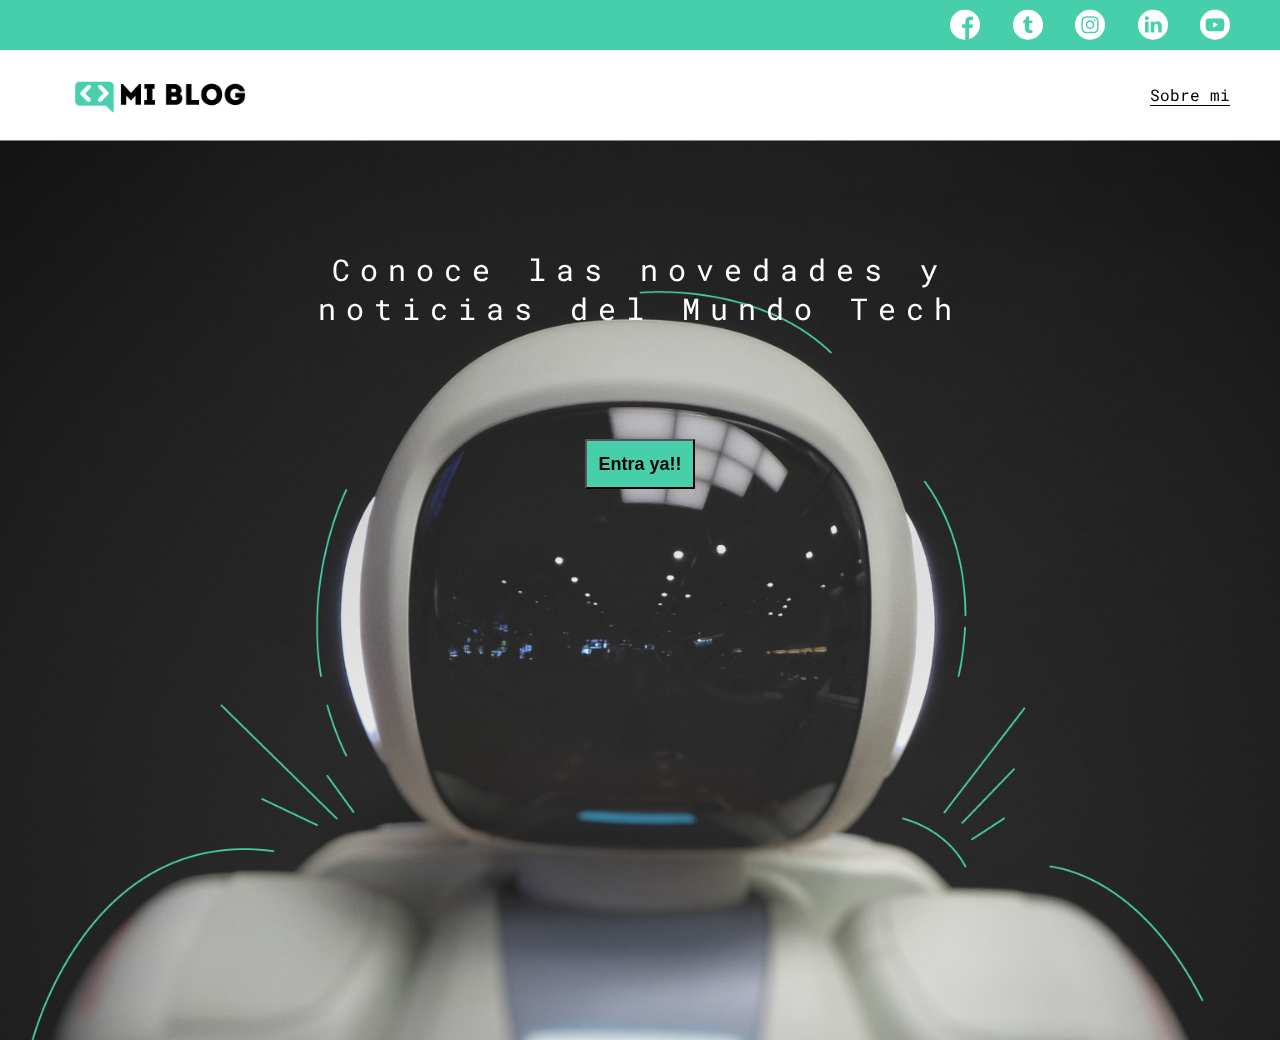
<file: index.html>
<!DOCTYPE html>
<html lang="en">
  <head>
    <meta charset="UTF-8" />
    <meta http-equiv="X-UA-Compatible" content="IE=edge" />
    <meta name="viewport" content="width=device-width, initial-scale=1.0" />
    <title>My Blog</title>
    <link rel="stylesheet" href="./css/main.css" />
    <link rel="stylesheet" href="./css/font/flaticon.css" />
  </head>
  <body class="home-body">
    <header>
      <section class="header-icons-container">
        <div class="icons">
          <a href=""><span class="flaticon-001-facebook"></span></a>
          <a href=""><span class="flaticon-002-twitter"></span></a>
          <a href=""><span class="flaticon-011-instagram"></span></a>
          <a href=""><span class="flaticon-010-linkedin"></span></a>
          <a href=""><span class="flaticon-008-youtube"></span></a>
        </div>
      </section>
      <nav>
        <section class="nav-logo-container">
          <a href="./index.html"
            ><img src="./assets/img/Logo-negro.png" alt="Logo mi blog"
          /></a>
        </section>
        <section class="profile-link">
          <a href="./perfil.html">Sobre mi</a>
        </section>
      </nav>
    </header>
    <main class="home-main">
      <section>
        <p class="home-main-text">
          Conoce las novedades y noticias del Mundo Tech
        </p>
        <button class="home-main-button">
          <a href="blogs.html">Entra ya!!</a>
        </button>
      </section>
    </main>
  </body>
</html>
</file>
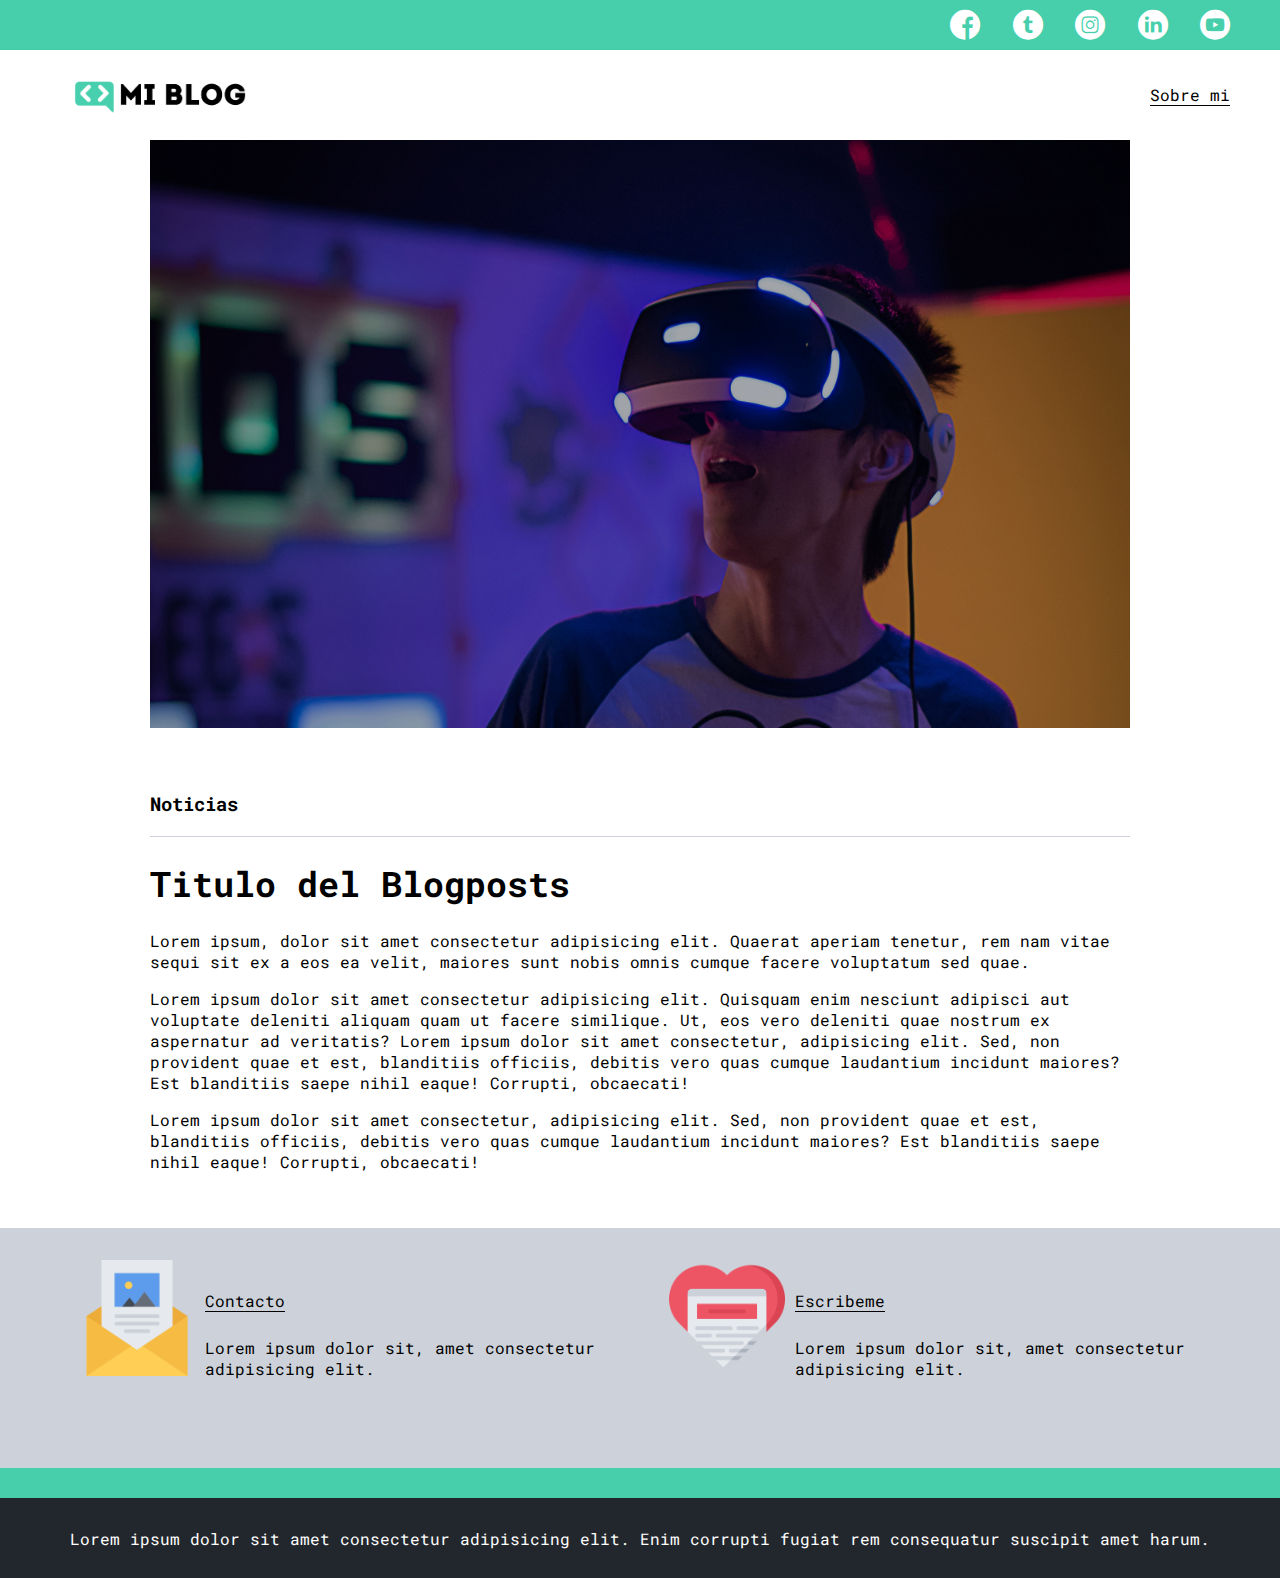
<file: blog.html>
<!DOCTYPE html>
<html lang="en">
  <head>
    <meta charset="UTF-8" />
    <meta http-equiv="X-UA-Compatible" content="IE=edge" />
    <meta name="viewport" content="width=device-width, initial-scale=1.0" />
    <title>My Blog</title>
    <link rel="stylesheet" href="./css/main.css" />
    <link rel="stylesheet" href="./css/font/flaticon.css" />
  </head>
  <body>
    <header>
      <section class="header-icons-container">
        <div class="icons">
          <a href=""><span class="flaticon-001-facebook"></span></a>
          <a href=""><span class="flaticon-002-twitter"></span></a>
          <a href=""><span class="flaticon-011-instagram"></span></a>
          <a href=""><span class="flaticon-010-linkedin"></span></a>
          <a href=""><span class="flaticon-008-youtube"></span></a>
        </div>
      </section>
      <nav>
        <section class="nav-logo-container">
          <a href="./index.html"
            ><img src="./assets/img/Logo-negro.png" alt="Logo mi blog"
          /></a>
        </section>
        <section class="profile-link">
          <a href="./perfil.html">Sobre mi</a>
        </section>
      </nav>
    </header>
    <main>
      <section class="grid-container blogposts-img-container">
        <img src="./assets/img/post-1.png" alt="" />
      </section>
      <section class="blogposts-main-container">
        <div class="grid-container">
          <h3>Noticias</h3>
          <article>
            <h1>Titulo del Blogposts</h1>
            <p>
              Lorem ipsum, dolor sit amet consectetur adipisicing elit. Quaerat
              aperiam tenetur, rem nam vitae sequi sit ex a eos ea velit,
              maiores sunt nobis omnis cumque facere voluptatum sed quae.
            </p>
            <p>
              Lorem ipsum dolor sit amet consectetur adipisicing elit. Quisquam
              enim nesciunt adipisci aut voluptate deleniti aliquam quam ut
              facere similique. Ut, eos vero deleniti quae nostrum ex aspernatur
              ad veritatis? Lorem ipsum dolor sit amet consectetur, adipisicing
              elit. Sed, non provident quae et est, blanditiis officiis, debitis
              vero quas cumque laudantium incidunt maiores? Est blanditiis saepe
              nihil eaque! Corrupti, obcaecati!
            </p>
            <p>
              Lorem ipsum dolor sit amet consectetur, adipisicing elit. Sed, non
              provident quae et est, blanditiis officiis, debitis vero quas
              cumque laudantium incidunt maiores? Est blanditiis saepe nihil
              eaque! Corrupti, obcaecati!
            </p>
          </article>
        </div>
      </section>
      <section class="contact-main-container">
        <div class="contact-left">
          <img src="./assets/img/013-newsletter.png" alt="" />
          <div>
            <a href="">Contacto</a>
            <p>Lorem ipsum dolor sit, amet consectetur adipisicing elit.</p>
          </div>
        </div>
        <div class="contact-right">
          <img src="./assets/img/006-like.png" alt="" />
          <div>
            <a href="">Escribeme</a>
            <p>Lorem ipsum dolor sit, amet consectetur adipisicing elit.</p>
          </div>
        </div>
      </section>
    </main>
    <footer>
      <p>
        Lorem ipsum dolor sit amet consectetur adipisicing elit. Enim corrupti
        fugiat rem consequatur suscipit amet harum.
      </p>
    </footer>
  </body>
</html>
</file>
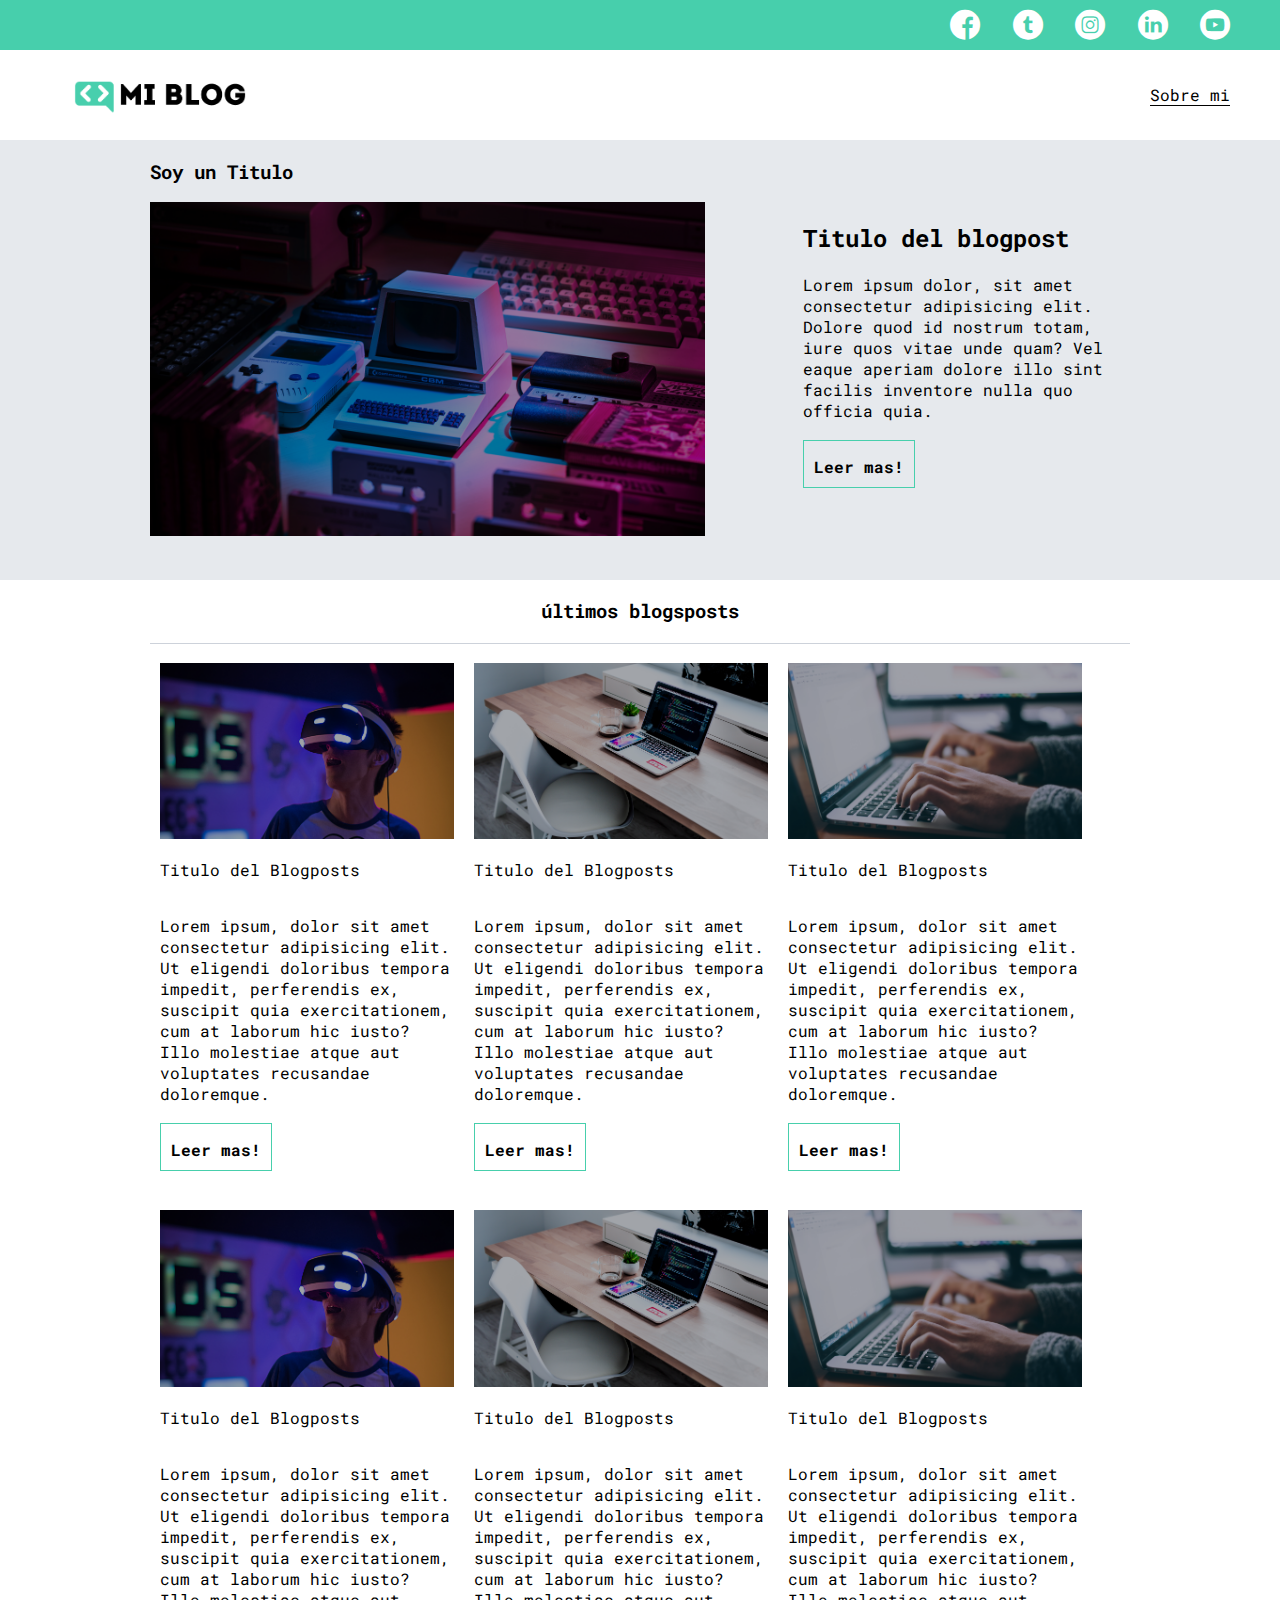
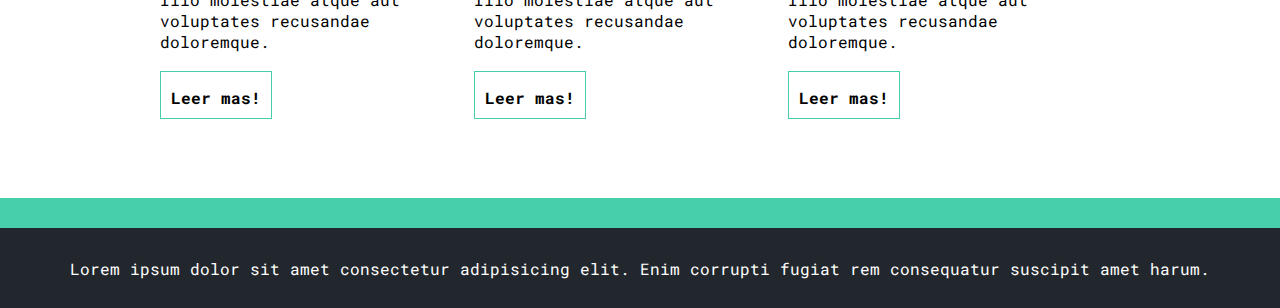
<file: blogs.html>
<!DOCTYPE html>
<html lang="en">
  <head>
    <meta charset="UTF-8" />
    <meta http-equiv="X-UA-Compatible" content="IE=edge" />
    <meta name="viewport" content="width=device-width, initial-scale=1.0" />
    <title>My Blog</title>
    <link rel="stylesheet" href="./css/main.css" />
    <link rel="stylesheet" href="./css/font/flaticon.css" />
  </head>
  <body>
    <header>
      <section class="header-icons-container">
        <div class="icons">
          <a href=""><span class="flaticon-001-facebook"></span></a>
          <a href=""><span class="flaticon-002-twitter"></span></a>
          <a href=""><span class="flaticon-011-instagram"></span></a>
          <a href=""><span class="flaticon-010-linkedin"></span></a>
          <a href=""><span class="flaticon-008-youtube"></span></a>
        </div>
      </section>
      <nav>
        <section class="nav-logo-container">
          <a href="./index.html"
            ><img src="./assets/img/Logo-negro.png" alt="Logo mi blog"
          /></a>
        </section>
        <section class="profile-link">
          <a href="./perfil.html">Sobre mi</a>
        </section>
      </nav>
    </header>
    <main class="blogs-main">
      <section class="blogs-news-container">
        <div class="grid-container blogs-main-new">
          <h3>Soy un Titulo</h3>
          <div class="blogs-news-img-container">
            <img src="./assets/img/main-news-img.png" alt="" />
          </div>
          <div class="blogs-news-info-container">
            <h2>Titulo del blogpost</h2>
            <p>
              Lorem ipsum dolor, sit amet consectetur adipisicing elit. Dolore
              quod id nostrum totam, iure quos vitae unde quam? Vel eaque
              aperiam dolore illo sint facilis inventore nulla quo officia quia.
            </p>
            <a href="" class="blogs-button">Leer mas!</a>
          </div>
        </div>
      </section>
      <section class="blogs-posts-container">
        <div class="grid-container">
          <h3>últimos blogsposts</h3>
          <article class="posts-container">
            <img src="assets/img/post-1.png" alt="" />
            <p>Titulo del Blogposts</p>
            <p>
              Lorem ipsum, dolor sit amet consectetur adipisicing elit. Ut
              eligendi doloribus tempora impedit, perferendis ex, suscipit quia
              exercitationem, cum at laborum hic iusto? Illo molestiae atque aut
              voluptates recusandae doloremque.
            </p>
            <a href="./blog.html" class="blogs-button">Leer mas!</a>
          </article>
          <article class="posts-container">
            <img src="assets/img/post-2.png" alt="" />
            <p>Titulo del Blogposts</p>
            <p>
              Lorem ipsum, dolor sit amet consectetur adipisicing elit. Ut
              eligendi doloribus tempora impedit, perferendis ex, suscipit quia
              exercitationem, cum at laborum hic iusto? Illo molestiae atque aut
              voluptates recusandae doloremque.
            </p>
            <a href="./blog.html" class="blogs-button">Leer mas!</a>
          </article>
          <article class="posts-container">
            <img src="assets/img/post-3.png" alt="" />
            <p>Titulo del Blogposts</p>
            <p>
              Lorem ipsum, dolor sit amet consectetur adipisicing elit. Ut
              eligendi doloribus tempora impedit, perferendis ex, suscipit quia
              exercitationem, cum at laborum hic iusto? Illo molestiae atque aut
              voluptates recusandae doloremque.
            </p>
            <a href="./blog.html" class="blogs-button">Leer mas!</a>
          </article>
          <article class="posts-container">
            <img src="assets/img/post-1.png" alt="" />
            <p>Titulo del Blogposts</p>
            <p>
              Lorem ipsum, dolor sit amet consectetur adipisicing elit. Ut
              eligendi doloribus tempora impedit, perferendis ex, suscipit quia
              exercitationem, cum at laborum hic iusto? Illo molestiae atque aut
              voluptates recusandae doloremque.
            </p>
            <a href="./blog.html" class="blogs-button">Leer mas!</a>
          </article>
          <article class="posts-container">
            <img src="assets/img/post-2.png" alt="" />
            <p>Titulo del Blogposts</p>
            <p>
              Lorem ipsum, dolor sit amet consectetur adipisicing elit. Ut
              eligendi doloribus tempora impedit, perferendis ex, suscipit quia
              exercitationem, cum at laborum hic iusto? Illo molestiae atque aut
              voluptates recusandae doloremque.
            </p>
            <a href="./blog.html" class="blogs-button">Leer mas!</a>
          </article>
          <article class="posts-container">
            <img src="assets/img/post-3.png" alt="" />
            <p>Titulo del Blogposts</p>
            <p>
              Lorem ipsum, dolor sit amet consectetur adipisicing elit. Ut
              eligendi doloribus tempora impedit, perferendis ex, suscipit quia
              exercitationem, cum at laborum hic iusto? Illo molestiae atque aut
              voluptates recusandae doloremque.
            </p>
            <a href="./blog.html" class="blogs-button">Leer mas!</a>
          </article>
        </div>
      </section>
    </main>
    <footer>
      <p>
        Lorem ipsum dolor sit amet consectetur adipisicing elit. Enim corrupti
        fugiat rem consequatur suscipit amet harum.
      </p>
    </footer>
  </body>
</html>
</file>
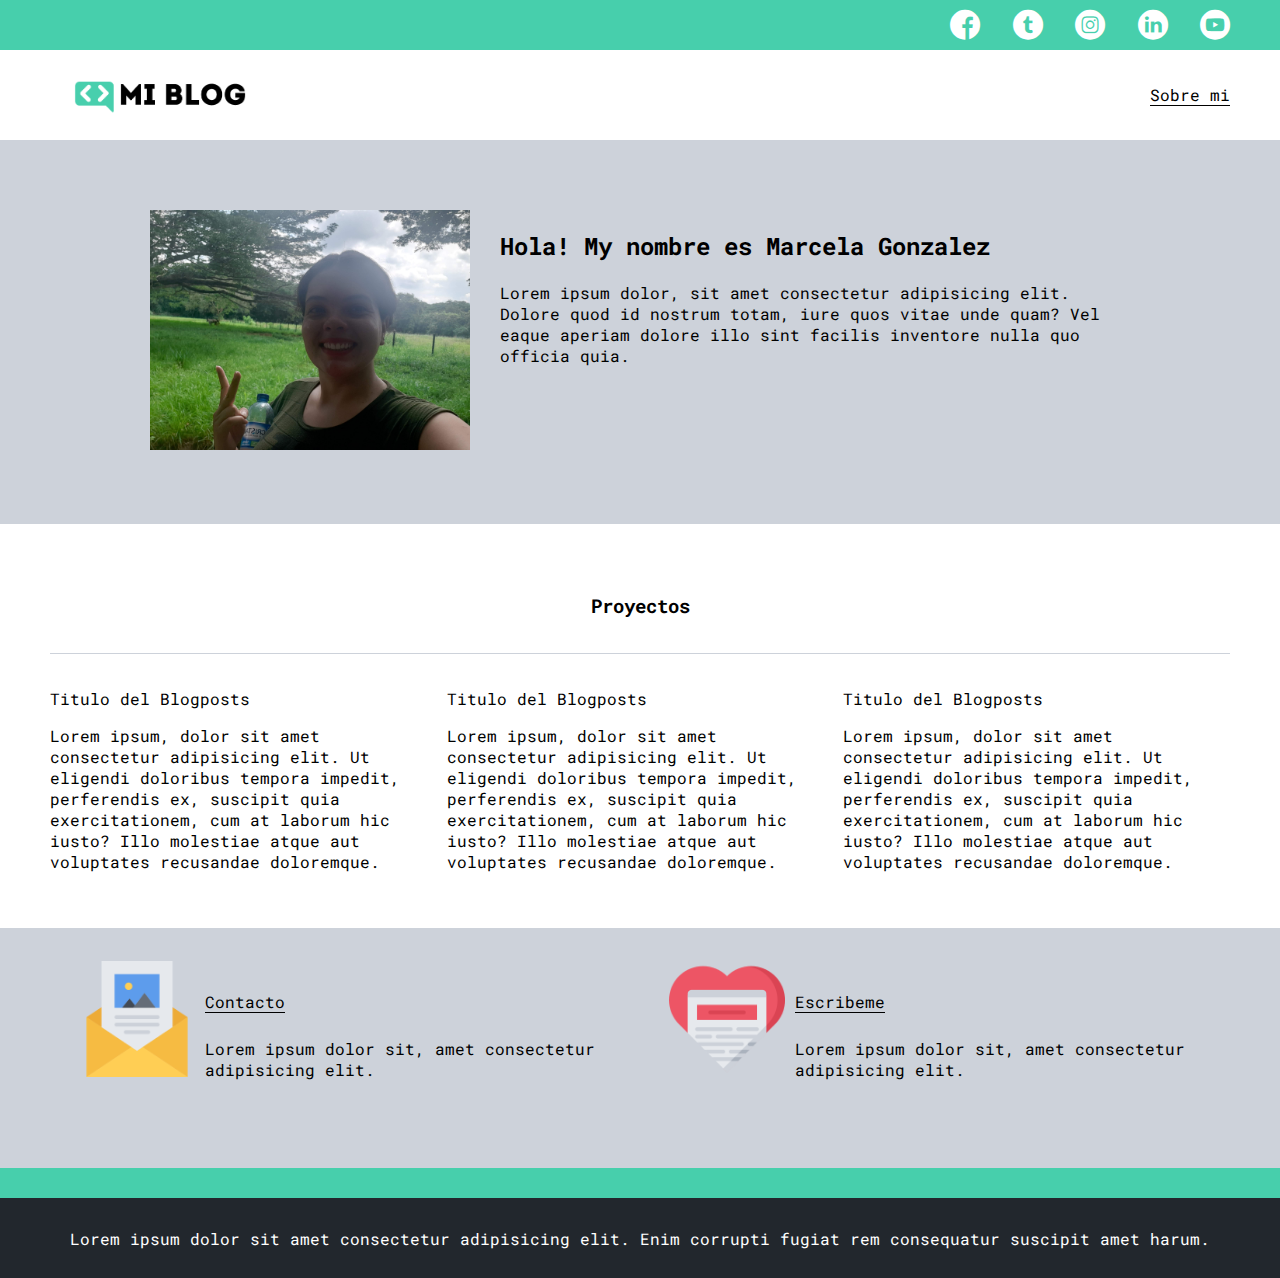
<file: perfil.html>
<!DOCTYPE html>
<html lang="en">
  <head>
    <meta charset="UTF-8" />
    <meta http-equiv="X-UA-Compatible" content="IE=edge" />
    <meta name="viewport" content="width=device-width, initial-scale=1.0" />
    <title>My Blog</title>
    <link rel="stylesheet" href="./css/main.css" />
    <link rel="stylesheet" href="./css/font/flaticon.css" />
    <link rel="stylesheet" href="./css/media-queries.css" />
  </head>
  <body>
    <header>
      <section class="header-icons-container">
        <div class="icons">
          <a href=""><span class="flaticon-001-facebook"></span></a>
          <a href=""><span class="flaticon-002-twitter"></span></a>
          <a href=""><span class="flaticon-011-instagram"></span></a>
          <a href=""><span class="flaticon-010-linkedin"></span></a>
          <a href=""><span class="flaticon-008-youtube"></span></a>
        </div>
      </section>
      <nav>
        <section class="nav-logo-container">
          <a href="./index.html"
            ><img src="./assets/img/Logo-negro.png" alt="Logo mi blog"
          /></a>
        </section>
        <section class="profile-link">
          <a href="./perfil.html">Sobre mi</a>
        </section>
      </nav>
    </header>
    <main class="blogs-main">
      <section class="profile-main-container">
        <div class="grid-container profile-container">
          <div>
            <img src="./assets/img/profile-pic.jpg" alt="" />
          </div>
          <div>
            <h2>Hola! My nombre es Marcela Gonzalez</h2>
            <p>
              Lorem ipsum dolor, sit amet consectetur adipisicing elit. Dolore
              quod id nostrum totam, iure quos vitae unde quam? Vel eaque
              aperiam dolore illo sint facilis inventore nulla quo officia quia.
            </p>
          </div>
        </div>
      </section>
      <section class="profile-main-proyects">
        <h3>Proyectos</h3>
        <div class="profile-proyects-container">
          <article class="posts-container">
            <p>Titulo del Blogposts</p>
            <p>
              Lorem ipsum, dolor sit amet consectetur adipisicing elit. Ut
              eligendi doloribus tempora impedit, perferendis ex, suscipit quia
              exercitationem, cum at laborum hic iusto? Illo molestiae atque aut
              voluptates recusandae doloremque.
            </p>
          </article>
          <article class="posts-container">
            <p>Titulo del Blogposts</p>
            <p>
              Lorem ipsum, dolor sit amet consectetur adipisicing elit. Ut
              eligendi doloribus tempora impedit, perferendis ex, suscipit quia
              exercitationem, cum at laborum hic iusto? Illo molestiae atque aut
              voluptates recusandae doloremque.
            </p>
          </article>
          <article class="posts-container">
            <p>Titulo del Blogposts</p>
            <p>
              Lorem ipsum, dolor sit amet consectetur adipisicing elit. Ut
              eligendi doloribus tempora impedit, perferendis ex, suscipit quia
              exercitationem, cum at laborum hic iusto? Illo molestiae atque aut
              voluptates recusandae doloremque.
            </p>
          </article>
        </div>
      </section>
      <section class="contact-main-container">
        <div class="contact-left">
          <img src="./assets/img/013-newsletter.png" alt="" />
          <div>
            <a href="">Contacto</a>
            <p>Lorem ipsum dolor sit, amet consectetur adipisicing elit.</p>
          </div>
        </div>
        <div class="contact-right">
          <img src="./assets/img/006-like.png" alt="" />
          <div>
            <a href="">Escribeme</a>
            <p>Lorem ipsum dolor sit, amet consectetur adipisicing elit.</p>
          </div>
        </div>
      </section>
    </main>
    <footer>
      <p>
        Lorem ipsum dolor sit amet consectetur adipisicing elit. Enim corrupti
        fugiat rem consequatur suscipit amet harum.
      </p>
    </footer>
  </body>
</html>
</file>
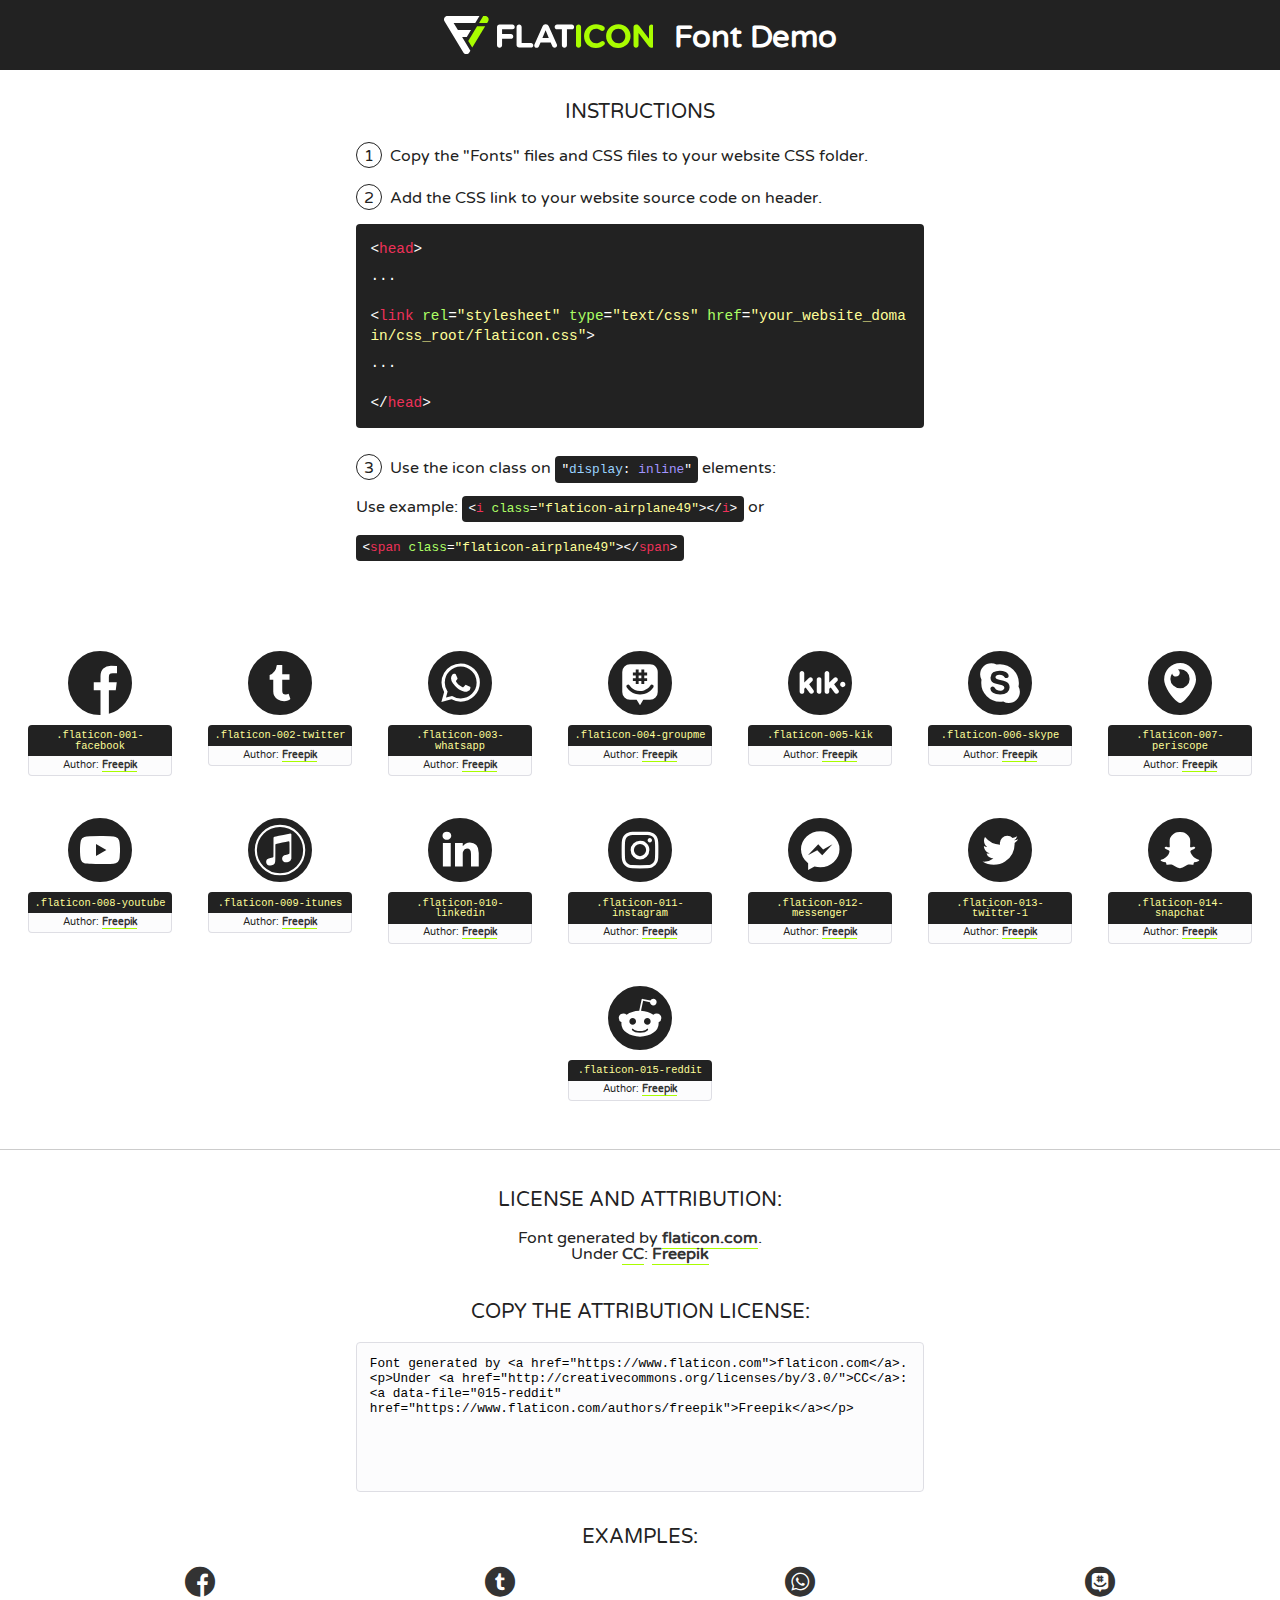
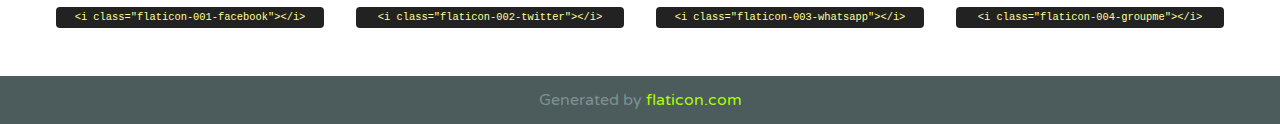
<file: css/font/flaticon.html>
<!DOCTYPE html>
<!--
  Flaticon icon font: Flaticon
  Creation date: 20/12/2018 09:27
-->
<html>
<!DOCTYPE html>
<html>

<head>
    <title>Flaticon WebFont</title>
    <link href="http://fonts.googleapis.com/css?family=Varela+Round" rel="stylesheet" type="text/css" />
    <link rel="stylesheet" type="text/css" href="flaticon.css">
    <meta charset="UTF-8">
    <style>
    html, body, div, span, applet, object, iframe,
    h1, h2, h3, h4, h5, h6, p, blockquote, pre,
    a, abbr, acronym, address, big, cite, code,
    del, dfn, em, img, ins, kbd, q, s, samp,
    small, strike, strong, sub, sup, tt, var,
    b, u, i, center,
    dl, dt, dd, ol, ul, li,
    fieldset, form, label, legend,
    table, caption, tbody, tfoot, thead, tr, th, td,
    article, aside, canvas, details, embed, 
    figure, figcaption, footer, header, hgroup, 
    menu, nav, output, ruby, section, summary,
    time, mark, audio, video {
        margin: 0;
        padding: 0;
        border: 0;
        font-size: 100%;
        font: inherit;
        vertical-align: baseline;
    }
    /* HTML5 display-role reset for older browsers */
    article, aside, details, figcaption, figure, 
    footer, header, hgroup, menu, nav, section {
        display: block;
    }
    body {
        line-height: 1;
    }
    ol, ul {
        list-style: none;
    }
    blockquote, q {
        quotes: none;
    }
    blockquote:before, blockquote:after,
    q:before, q:after {
        content: '';
        content: none;
    }
    table {
        border-collapse: collapse;
        border-spacing: 0;
    }
    body {
        font-family: 'Varela Round', Helvetica, Arial, sans-serif;
        font-size: 16px;
        color: #222;
    }
    a {
        color: #333;
        border-bottom: 1px solid #a9fd00;
        font-weight: bold;
        text-decoration: none;
    }
    * {
        -moz-box-sizing: border-box;
        -webkit-box-sizing: border-box;
        box-sizing: border-box;
        margin: 0;
        padding: 0;
    }
    [class^="flaticon-"]:before, [class*=" flaticon-"]:before, [class^="flaticon-"]:after, [class*=" flaticon-"]:after {
        font-family: Flaticon;
        font-size: 30px;
        font-style: normal;
        margin-left: 20px;
        color: #333;
    }
    .wrapper {
        max-width: 600px;
        margin: auto;
        padding: 0 1em;
    }
    .title {
        font-size: 1.25em;
        text-align: center;
        margin-bottom: 1em;
        text-transform: uppercase;
    }
    header {
        text-align: center;
        background-color: #222;
        color: #fff;
        padding: 1em;
    }
    header .logo {
        width: 210px;
        height: 38px;
        display: inline-block;
        vertical-align: middle;
        margin-right: 1em;
        border: none;
    }
    header strong {
        font-size: 1.95em;
        font-weight: bold;
        vertical-align: middle;
        margin-top: 5px;
        display: inline-block;
    }
    .demo {
        margin: 2em auto;
        line-height: 1.25em;
    }
    .demo ul li {
        margin-bottom: 1em;
    }
    .demo ul li .num {
        color: #222;
        border-radius: 20px;
        display: inline-block;
        width: 26px;
        padding: 3px;
        height: 26px;
        text-align: center;
        margin-right: 0.5em;
        border: 1px solid #222;
    }
    .demo ul li code {
        background-color: #222;
        border-radius: 4px;
        padding: 0.25em 0.5em;
        display: inline-block;
        color: #fff;
        font-family: Consolas,Monaco,Lucida Console,Liberation Mono,DejaVu Sans Mono,Bitstream Vera Sans Mono,Courier New, monospace;
        font-weight: lighter;
        margin-top: 1em;
        font-size: 0.8em;
        word-break: break-all;
    }
    .demo ul li code.big {
        padding: 1em;
        font-size: 0.9em;
    }
    .demo ul li code .red {
        color: #EF3159;
    }
    .demo ul li code .green {
        color: #ACFF65;
    }
    .demo ul li code .yellow {
        color: #FFFF99;
    }
    .demo ul li code .blue {
        color: #99D3FF;
    }
    .demo ul li code .purple {
        color: #A295FF;
    }
    .demo ul li code .dots {
        margin-top: 0.5em;
        display: block;
    }
    #glyphs {
        border-bottom: 1px solid #ccc;
        padding: 2em 0;
        text-align: center;
    }
    .glyph {
        display: inline-block;
        width: 9em;
        margin: 1em;
        text-align: center;
        vertical-align: top;
        background: #FFF;
    }
    .glyph .glyph-icon {
        padding: 10px;
        display: block;
        font-family:"Flaticon";
        font-size: 64px;
        line-height: 1;
    }
    .glyph .glyph-icon:before {
        font-size: 64px;
        color: #222;
        margin-left: 0;
    }
    .class-name {
        font-size: 0.65em;
        background-color: #222;
        color: #fff;
        border-radius: 4px 4px 0 0;
        padding: 0.5em;
        color: #FFFF99;
        font-family: Consolas,Monaco,Lucida Console,Liberation Mono,DejaVu Sans Mono,Bitstream Vera Sans Mono,Courier New, monospace;
    }
    .author-name {
        font-size: 0.6em;
        background-color: #fcfcfd;
        border: 1px solid #DEDEE4;
        border-top: 0;
        border-radius: 0 0 4px 4px;
        padding: 0.5em;
    }
    .class-name:last-child {
        font-size: 10px;
        color:#888;
    }
    .class-name:last-child a {
        font-size: 10px;
        color:#555;
    }
    .class-name:last-child a:hover {
        color:#a9fd00;
    }
    .glyph > input {
        display: block;
        width: 100px;
        margin: 5px auto;
        text-align: center;
        font-size: 12px;
        cursor: text;
    }
    .glyph > input.icon-input {
        font-family:"Flaticon";
        font-size: 16px;
        margin-bottom: 10px;
    }
    .attribution .title {
        margin-top: 2em;
    }
    .attribution textarea {
        background-color: #fcfcfd;
        padding: 1em;
        border: none;
        box-shadow: none;
        border: 1px solid #DEDEE4;
        border-radius: 4px;
        resize: none;
        width: 100%;
        height: 150px;
        font-size: 0.8em;
        font-family: Consolas,Monaco,Lucida Console,Liberation Mono,DejaVu Sans Mono,Bitstream Vera Sans Mono,Courier New, monospace;
        -webkit-appearance: none;
    }
    .iconsuse {
        margin: 2em auto;
        text-align: center;
        max-width: 1200px;
    }
    .iconsuse:after {
        content: '';
        display: table;
        clear: both;
    }
    .iconsuse .image {
        float: left;
        width: 25%;
        padding: 0 1em;
    }
    .iconsuse .image p {
        margin-bottom: 1em;
    }
    .iconsuse .image span {
        display: block;
        font-size: 0.65em;
        background-color: #222;
        color: #fff;
        border-radius: 4px;
        padding: 0.5em;
        color: #FFFF99;
        margin-top: 1em;
        font-family: Consolas,Monaco,Lucida Console,Liberation Mono,DejaVu Sans Mono,Bitstream Vera Sans Mono,Courier New, monospace;
    }
    #footer {
        text-align: center;
        background-color: #4C5B5C;
        color: #7c9192;
        padding: 1em;
    }
    #footer a {
        border: none;
        color: #a9fd00;
        font-weight: normal;
    }
    @media (max-width: 960px) {
        .iconsuse .image {
            width: 50%;
        }
    }
    @media (max-width: 560px) {
        .iconsuse .image {
            width: 100%;
        }
    }
    </style>
</head>

<body class="characters-off">

    <header>
        <a href="https://www.flaticon.com" target="_blank" class="logo">
            <svg version="1.1" xmlns="http://www.w3.org/2000/svg" xmlns:xlink="http://www.w3.org/1999/xlink" xmlns:a="http://ns.adobe.com/AdobeSVGViewerExtensions/3.0/" viewBox="0 0 560.875 102.036" enable-background="new 0 0 560.875 102.036" xml:space="preserve">
                <defs>
                </defs>
                <g>
                    <g class="letters">
                        <path fill="#ffffff" d="M141.596,29.675c0-3.777,2.985-6.767,6.764-6.767h34.438c3.426,0,6.15,2.728,6.15,6.15
                        c0,3.43-2.724,6.149-6.15,6.149h-27.674v13.091h23.719c3.429,0,6.151,2.724,6.151,6.15c0,3.43-2.723,6.149-6.151,6.149h-23.719
                        v17.574c0,3.773-2.986,6.761-6.764,6.761c-3.779,0-6.764-2.989-6.764-6.761V29.675z"></path>
                        <path fill="#ffffff" d="M193.844,29.149c0-3.781,2.985-6.767,6.764-6.767c3.776,0,6.763,2.985,6.763,6.767v42.957h25.039
                        c3.426,0,6.149,2.726,6.149,6.153c0,3.425-2.723,6.15-6.149,6.15h-31.802c-3.779,0-6.764-2.986-6.764-6.768V29.149z"></path>
                        <path fill="#ffffff" d="M241.891,75.71l21.438-48.407c1.492-3.341,4.215-5.357,7.906-5.357h0.792
                        c3.686,0,6.323,2.017,7.815,5.357l21.439,48.407c0.436,0.967,0.701,1.845,0.701,2.723c0,3.602-2.809,6.501-6.414,6.501
                        c-3.161,0-5.269-1.845-6.499-4.655l-4.132-9.661h-27.059l-4.301,10.102c-1.144,2.631-3.426,4.214-6.237,4.214
                        c-3.517,0-6.24-2.81-6.24-6.325C241.1,77.64,241.451,76.677,241.891,75.71z M279.932,58.666l-8.521-20.297l-8.526,20.297H279.932
                        z"></path>
                        <path fill="#ffffff" d="M314.864,35.387H301.86c-3.429,0-6.239-2.813-6.239-6.238c0-3.429,2.811-6.24,6.239-6.24h39.533
                        c3.426,0,6.237,2.811,6.237,6.24c0,3.425-2.811,6.238-6.237,6.238h-13.001v42.785c0,3.773-2.99,6.761-6.764,6.761
                        c-3.779,0-6.764-2.989-6.764-6.761V35.387z"></path>
                        <path fill="#A9FD00" d="M352.615,29.149c0-3.781,2.985-6.767,6.767-6.767c3.774,0,6.761,2.985,6.761,6.767v49.024
                        c0,3.773-2.987,6.761-6.761,6.761c-3.781,0-6.767-2.989-6.767-6.761V29.149z"></path>
                        <path fill="#A9FD00" d="M374.132,53.836v-0.179c0-17.481,13.178-31.801,32.065-31.801c9.22,0,15.459,2.458,20.557,6.238
                        c1.402,1.054,2.637,2.985,2.637,5.357c0,3.692-2.985,6.59-6.681,6.59c-1.845,0-3.071-0.702-4.044-1.319
                        c-3.776-2.813-7.729-4.393-12.562-4.393c-10.364,0-17.831,8.611-17.831,19.154v0.173c0,10.542,7.291,19.329,17.831,19.329
                        c5.715,0,9.492-1.756,13.359-4.834c1.049-0.874,2.458-1.491,4.039-1.491c3.429,0,6.325,2.813,6.325,6.236
                        c0,2.106-1.056,3.78-2.282,4.834c-5.539,4.834-12.036,7.733-21.878,7.733C387.572,85.464,374.132,71.493,374.132,53.836z"></path>
                        <path fill="#A9FD00" d="M433.009,53.836v-0.179c0-17.481,13.79-31.801,32.766-31.801c18.981,0,32.592,14.143,32.592,31.628v0.173
                        c0,17.483-13.785,31.807-32.769,31.807C446.625,85.464,433.009,71.32,433.009,53.836z M484.224,53.836v-0.179
                        c0-10.539-7.725-19.326-18.626-19.326c-10.893,0-18.449,8.611-18.449,19.154v0.173c0,10.542,7.73,19.329,18.626,19.329
                        C476.676,72.986,484.224,64.378,484.224,53.836z"></path>
                        <path fill="#A9FD00" d="M506.233,29.321c0-3.774,2.99-6.763,6.767-6.763h1.401c3.252,0,5.183,1.583,7.029,3.953l26.093,34.265
                        V29.059c0-3.692,2.99-6.677,6.681-6.677c3.683,0,6.671,2.985,6.671,6.677v48.934c0,3.78-2.987,6.765-6.764,6.765h-0.436
                        c-3.257,0-5.188-1.581-7.034-3.953l-27.056-35.492v32.944c0,3.687-2.985,6.676-6.678,6.676c-3.683,0-6.673-2.989-6.673-6.676
                        V29.321z"></path>
                    </g>
                    <g class="insignia">
                        <path fill="#ffffff" d="M48.372,56.137h12.517l11.156-18.537H37.186L25.688,18.539h57.825L94.668,0H9.271
                        C5.925,0,2.842,1.801,1.198,4.716c-1.644,2.907-1.593,6.482,0.134,9.343l50.38,83.501c1.678,2.781,4.689,4.476,7.938,4.476
                        c3.246,0,6.257-1.695,7.935-4.476l2.898-4.804L48.372,56.137z"></path>
                        <g class="i">
                            <path fill="#A9FD00" d="M93.575,18.539h0.031v0.004l21.652,0.004l2.705-4.488c1.727-2.861,1.778-6.436,0.133-9.343
                            C116.454,1.801,113.371,0,110.026,0h-5.294L93.575,18.539z"></path>
                            <polygon fill="#A9FD00" points="88.291,27.356 64.725,66.486 75.519,84.404 109.942,27.356"></polygon>
                        </g>
                    </g>
                </g>
            </svg>
        </a>
        <strong>Font Demo</strong>
    </header>


    <section class="demo wrapper">

        <p class="title">Instructions</p>

        <ul>
            <li>
                <span class="num">1</span>Copy the "Fonts" files and CSS files to your website CSS folder.
            </li>
            <li>
                <span class="num">2</span>Add the CSS link to your website source code on header.
                <code class="big">
                    &lt;<span class="red">head</span>&gt;
                    <br/><span class="dots">...</span>
                    <br/>&lt;<span class="red">link</span> <span class="green">rel</span>=<span class="yellow">"stylesheet"</span> <span class="green">type</span>=<span class="yellow">"text/css"</span> <span class="green">href</span>=<span class="yellow">"your_website_domain/css_root/flaticon.css"</span>&gt;
                    <br/><span class="dots">...</span>
                    <br/>&lt;/<span class="red">head</span>&gt;
                </code>
            </li>

            <li>
                <p>
                    <span class="num">3</span>Use the icon class on <code>"<span class="blue">display</span>:<span class="purple"> inline</span>"</code> elements:
                    <br />
                    Use example: <code>&lt;<span class="red">i</span> <span class="green">class</span>=<span class="yellow">&quot;flaticon-airplane49&quot;</span>&gt;&lt;/<span class="red">i</span>&gt;</code> or <code>&lt;<span class="red">span</span> <span class="green">class</span>=<span class="yellow">&quot;flaticon-airplane49&quot;</span>&gt;&lt;/<span class="red">span</span>&gt;</code>
            </li>
        </ul>

    </section>




   <section id="glyphs">          
    
      
        <div class="glyph"><div class="glyph-icon flaticon-001-facebook"></div>
            <div class="class-name">.flaticon-001-facebook</div>
            <div class="author-name">Author: <a data-file="001-facebook" href="https://www.flaticon.com/authors/freepik">Freepik</a> </div> 
        </div>        
        
        <div class="glyph"><div class="glyph-icon flaticon-002-twitter"></div>
            <div class="class-name">.flaticon-002-twitter</div>
            <div class="author-name">Author: <a data-file="002-twitter" href="https://www.flaticon.com/authors/freepik">Freepik</a> </div> 
        </div>        
        
        <div class="glyph"><div class="glyph-icon flaticon-003-whatsapp"></div>
            <div class="class-name">.flaticon-003-whatsapp</div>
            <div class="author-name">Author: <a data-file="003-whatsapp" href="https://www.flaticon.com/authors/freepik">Freepik</a> </div> 
        </div>        
        
        <div class="glyph"><div class="glyph-icon flaticon-004-groupme"></div>
            <div class="class-name">.flaticon-004-groupme</div>
            <div class="author-name">Author: <a data-file="004-groupme" href="https://www.flaticon.com/authors/freepik">Freepik</a> </div> 
        </div>        
        
        <div class="glyph"><div class="glyph-icon flaticon-005-kik"></div>
            <div class="class-name">.flaticon-005-kik</div>
            <div class="author-name">Author: <a data-file="005-kik" href="https://www.flaticon.com/authors/freepik">Freepik</a> </div> 
        </div>        
        
        <div class="glyph"><div class="glyph-icon flaticon-006-skype"></div>
            <div class="class-name">.flaticon-006-skype</div>
            <div class="author-name">Author: <a data-file="006-skype" href="https://www.flaticon.com/authors/freepik">Freepik</a> </div> 
        </div>        
        
        <div class="glyph"><div class="glyph-icon flaticon-007-periscope"></div>
            <div class="class-name">.flaticon-007-periscope</div>
            <div class="author-name">Author: <a data-file="007-periscope" href="https://www.flaticon.com/authors/freepik">Freepik</a> </div> 
        </div>        
        
        <div class="glyph"><div class="glyph-icon flaticon-008-youtube"></div>
            <div class="class-name">.flaticon-008-youtube</div>
            <div class="author-name">Author: <a data-file="008-youtube" href="https://www.flaticon.com/authors/freepik">Freepik</a> </div> 
        </div>        
        
        <div class="glyph"><div class="glyph-icon flaticon-009-itunes"></div>
            <div class="class-name">.flaticon-009-itunes</div>
            <div class="author-name">Author: <a data-file="009-itunes" href="https://www.flaticon.com/authors/freepik">Freepik</a> </div> 
        </div>        
        
        <div class="glyph"><div class="glyph-icon flaticon-010-linkedin"></div>
            <div class="class-name">.flaticon-010-linkedin</div>
            <div class="author-name">Author: <a data-file="010-linkedin" href="https://www.flaticon.com/authors/freepik">Freepik</a> </div> 
        </div>        
        
        <div class="glyph"><div class="glyph-icon flaticon-011-instagram"></div>
            <div class="class-name">.flaticon-011-instagram</div>
            <div class="author-name">Author: <a data-file="011-instagram" href="https://www.flaticon.com/authors/freepik">Freepik</a> </div> 
        </div>        
        
        <div class="glyph"><div class="glyph-icon flaticon-012-messenger"></div>
            <div class="class-name">.flaticon-012-messenger</div>
            <div class="author-name">Author: <a data-file="012-messenger" href="https://www.flaticon.com/authors/freepik">Freepik</a> </div> 
        </div>        
        
        <div class="glyph"><div class="glyph-icon flaticon-013-twitter-1"></div>
            <div class="class-name">.flaticon-013-twitter-1</div>
            <div class="author-name">Author: <a data-file="013-twitter-1" href="https://www.flaticon.com/authors/freepik">Freepik</a> </div> 
        </div>        
        
        <div class="glyph"><div class="glyph-icon flaticon-014-snapchat"></div>
            <div class="class-name">.flaticon-014-snapchat</div>
            <div class="author-name">Author: <a data-file="014-snapchat" href="https://www.flaticon.com/authors/freepik">Freepik</a> </div> 
        </div>        
        
        <div class="glyph"><div class="glyph-icon flaticon-015-reddit"></div>
            <div class="class-name">.flaticon-015-reddit</div>
            <div class="author-name">Author: <a data-file="015-reddit" href="https://www.flaticon.com/authors/freepik">Freepik</a> </div> 
        </div>        
        

    </section>



    <section class="attribution wrapper"   style="text-align:center;">

      <div class="title">License and attribution:</div><div class="attrDiv">Font generated by <a href="https://www.flaticon.com">flaticon.com</a>. <div><p>Under <a href="http://creativecommons.org/licenses/by/3.0/">CC</a>: <a data-file="015-reddit" href="https://www.flaticon.com/authors/freepik">Freepik</a></p>  </div>
      </div>
      <div class="title">Copy the Attribution License:</div>

    <textarea onclick="this.focus();this.select();">Font generated by &lt;a href=&quot;https://www.flaticon.com&quot;&gt;flaticon.com&lt;/a&gt;. <p>Under <a href="http://creativecommons.org/licenses/by/3.0/">CC</a>: <a data-file="015-reddit" href="https://www.flaticon.com/authors/freepik">Freepik</a></p>  
     </textarea>

    </section>

    <section class="iconsuse">

          <div class="title">Examples:</div>            
             
            <div class="image">
                <p>
                    <i class="glyph-icon flaticon-001-facebook"></i> 
                    <span>&lt;i class=&quot;flaticon-001-facebook&quot;&gt;&lt;/i&gt;</span>
                </p>
            </div>
            
            <div class="image">
                <p>
                    <i class="glyph-icon flaticon-002-twitter"></i> 
                    <span>&lt;i class=&quot;flaticon-002-twitter&quot;&gt;&lt;/i&gt;</span>
                </p>
            </div>
            
            <div class="image">
                <p>
                    <i class="glyph-icon flaticon-003-whatsapp"></i> 
                    <span>&lt;i class=&quot;flaticon-003-whatsapp&quot;&gt;&lt;/i&gt;</span>
                </p>
            </div>
            
            <div class="image">
                <p>
                    <i class="glyph-icon flaticon-004-groupme"></i> 
                    <span>&lt;i class=&quot;flaticon-004-groupme&quot;&gt;&lt;/i&gt;</span>
                </p>
            </div>
                       
        </div>
                            
    </section>

<div id="footer">
    <div>Generated by <a href="https://www.flaticon.com">flaticon.com</a>
    </div>
</div>



</body>
</html>
</file>
<file: css/main.css>
@import url("https://fonts.googleapis.com/css2?family=DM+Sans:wght@400;500;700&family=Inter:wght@300;500;700&family=Quicksand:wght@300;500;700&family=Roboto+Mono:ital,wght@0,500;0,700;1,400&family=Roboto+Slab:wght@400;700&family=Roboto:wght@400;500;700;900&display=swap");

body {
  font-family: "Roboto mono", monospace;
  margin: 0;
  padding: 0;
}

.home-body {
  position: fixed;
  top: 0;
  bottom: 0;
  left: 0;
  right: 0;
}

.grid-container {
  max-width: 980px;
  margin: auto;
}

a {
  text-decoration: none;
  display: inline;
  color: black;
}

header {
  width: 100%;
  height: 140px;
  display: grid;
  grid-template-rows: 1fr 1fr;
}

header .header-icons-container {
  width: 100%;
  height: 50px;
  display: grid;
  background-color: #47cfac;
}

header .header-icons-container .icons {
  width: 300px;
  height: auto;
  display: flex;
  justify-items: flex-end;
  align-items: center;
  justify-content: space-between;
  justify-self: end;
  margin-right: 50px;
}

header .icons span {
  color: white;
}

nav {
  display: grid;
  grid-template-columns: 1fr 1fr;
  height: 90px;
}

nav .nav-logo-container {
  margin-left: 50px;
}

nav .nav-logo-container img {
  width: 220px;
  margin-top: 10px;
}

nav .profile-link {
  display: flex;
  align-items: center;
  justify-content: flex-end;
  margin-right: 50px;
}

nav .profile-link a {
  color: black;
  border-bottom: 1px solid black;
}

.home-main {
  display: grid;
  grid-template-columns: 1fr 4fr 1fr;
  height: 100%;
  background-image: url("../assets/img/Cover.png");
  background-position: center;
  background-repeat: no-repeat;
  background-size: cover;
}

.home-main section {
  display: grid;
  grid-column: 2;
  justify-items: center;
  height: 350px;
  margin-top: 80px;
}

.home-main-text {
  font-family: "Roboto mono", monospace;
  font-size: 30px;
  font-weight: 700px;
  letter-spacing: 10px;
  color: black;
  text-align: center;
  color: white;
}

.home-main-button {
  width: 110px;
  height: 50px;
  background: #47cfac;
  display: grid;
  align-items: center;
}

.home-main-button a {
  font-weight: 700;
  font-size: 18px;
}

.blogs-main {
  display: grid;
}

.blogs-news-container {
  background: #e6e9ed;
  padding: 0 50px 40px;
}

.blogs-main-new {
  display: grid;
  grid-template-columns: 2fr 1fr;
  grid-template-rows: 2fr;
}

.blogs-news-img-container {
  grid-column: 1;
}

.blogs-news-img-container img {
  width: 85%;
}

.blogs-button {
  border: 1px solid #47cfac;
  padding: 15px 10px 10px;
  font-weight: bold;
}

.blogs-posts-container {
  padding: 0 50px 40px;
}

.blogs-posts-container h3 {
  border-bottom: 1px solid #cdd2da;
  padding-bottom: 20px;
  text-align: center;
}

.blogs-news-info-container {
  grid-column: 2;
}

.blogs-news-info-container p {
  margin-bottom: 35px;
}

.blogs-posts-container .posts-container {
  display: inline-block;
  padding-left: 10px;
  max-width: 30%;
  margin-bottom: 50px;
}

.blogs-posts-container .posts-container p {
  margin-bottom: 35px;
}

.blogs-posts-container .posts-container img {
  width: 100%;
}

footer {
  width: 100%;
  height: 80px;
  background-color: #22272d;
  border-top: 30px solid #47cfac;
  text-align: center;
}

footer p {
  color: white;
  margin-top: 30px;
}

.blogposts-img-container {
  padding: 0 50px 40px;
}

.blogposts-img-container img {
  width: 100%;
}

.blogposts-main-container {
  padding: 0 50px 40px;
}

.blogposts-main-container h3 {
  border-bottom: 1px solid #cdd2da;
  padding-bottom: 20px;
}

.blogposts-main-container article h1 {
  font-size: 35px;
}

.contact-main-container {
  padding: 0 50px 40px;
  background-color: #cdd2da;
  display: grid;
  grid-template-columns: 1fr 1fr;
  height: 200px;
  align-items: center;
  justify-items: center;
}

.contact-right,
.contact-left {
  display: grid;
  grid-template-columns: 1fr 3fr;
  gap: 10px;
}

.contact-right img,
.contact-left img {
  width: 80%;
  justify-self: end;
}

.contact-right div,
.contact-left div {
  padding-top: 30px;
}

.contact-right a,
.contact-left a {
  border-bottom: 1px solid black;
}

.contact-right p,
.contact-left p {
  padding-top: 10px;
}

.profile-main-container {
  padding: 70px 40px;
  background-color: #cdd2da;
  margin-bottom: 50px;
}

.profile-main-container img {
  width: 320px;
  margin-right: 30px;
}

.profile-main-container .profile-container {
  display: flex;
}

.profile-main-proyects {
  padding: 0 50px 40px;
}

.profile-main-proyects h3 {
  border-bottom: 1px solid #cdd2da;
  padding-bottom: 35px;
  text-align: center;
}

.profile-proyects-container {
  display: grid;
  grid-template-columns: 1fr 1fr 1fr;
  column-gap: 10px;
}
</file>
<file: css/font/flaticon.css>
/*
  	Flaticon icon font: Flaticon
  	Creation date: 20/12/2018 09:27
  	*/

@font-face {
  font-family: "Flaticon";
  src: url("./Flaticon.eot");
  src: url("./Flaticon.eot?#iefix") format("embedded-opentype"),
       url("./Flaticon.woff") format("woff"),
       url("./Flaticon.ttf") format("truetype"),
       url("./Flaticon.svg#Flaticon") format("svg");
  font-weight: normal;
  font-style: normal;
}

@media screen and (-webkit-min-device-pixel-ratio:0) {
  @font-face {
    font-family: "Flaticon";
    src: url("./Flaticon.svg#Flaticon") format("svg");
  }
}

[class^="flaticon-"]:before, [class*=" flaticon-"]:before,
[class^="flaticon-"]:after, [class*=" flaticon-"]:after {   
  font-family: Flaticon;
        font-size: 30px;
font-style: normal;
margin-left: 20px;
}

.flaticon-001-facebook:before { content: "\f100"; }
.flaticon-002-twitter:before { content: "\f101"; }
.flaticon-003-whatsapp:before { content: "\f102"; }
.flaticon-004-groupme:before { content: "\f103"; }
.flaticon-005-kik:before { content: "\f104"; }
.flaticon-006-skype:before { content: "\f105"; }
.flaticon-007-periscope:before { content: "\f106"; }
.flaticon-008-youtube:before { content: "\f107"; }
.flaticon-009-itunes:before { content: "\f108"; }
.flaticon-010-linkedin:before { content: "\f109"; }
.flaticon-011-instagram:before { content: "\f10a"; }
.flaticon-012-messenger:before { content: "\f10b"; }
.flaticon-013-twitter-1:before { content: "\f10c"; }
.flaticon-014-snapchat:before { content: "\f10d"; }
.flaticon-015-reddit:before { content: "\f10e"; }
</file>
<file: css/media-queries.css>
@media (max-width: 900px) {
  .blogs-main-new {
    grid-template-columns: 1fr;
    grid-template-rows: 3fr;
  }

  .blogs-news-img-container {
    grid-row: 2;
  }

  .blogs-news-info-container {
    grid-column: 1;
    grid-row: 3;
  }

  .blogs-posts-container .posts-container {
    max-width: 45%;
  }

  .profile-proyects-container {
    grid-template-columns: 1fr 1fr;
    grid-template-rows: 2fr;
  }

  .profile-main-proyects .profile-container {
    display: block;
  }
}

@media (max-width: 600px) {
  .blogs-posts-container .posts-container {
    max-width: 95%;
  }
}
</file>
